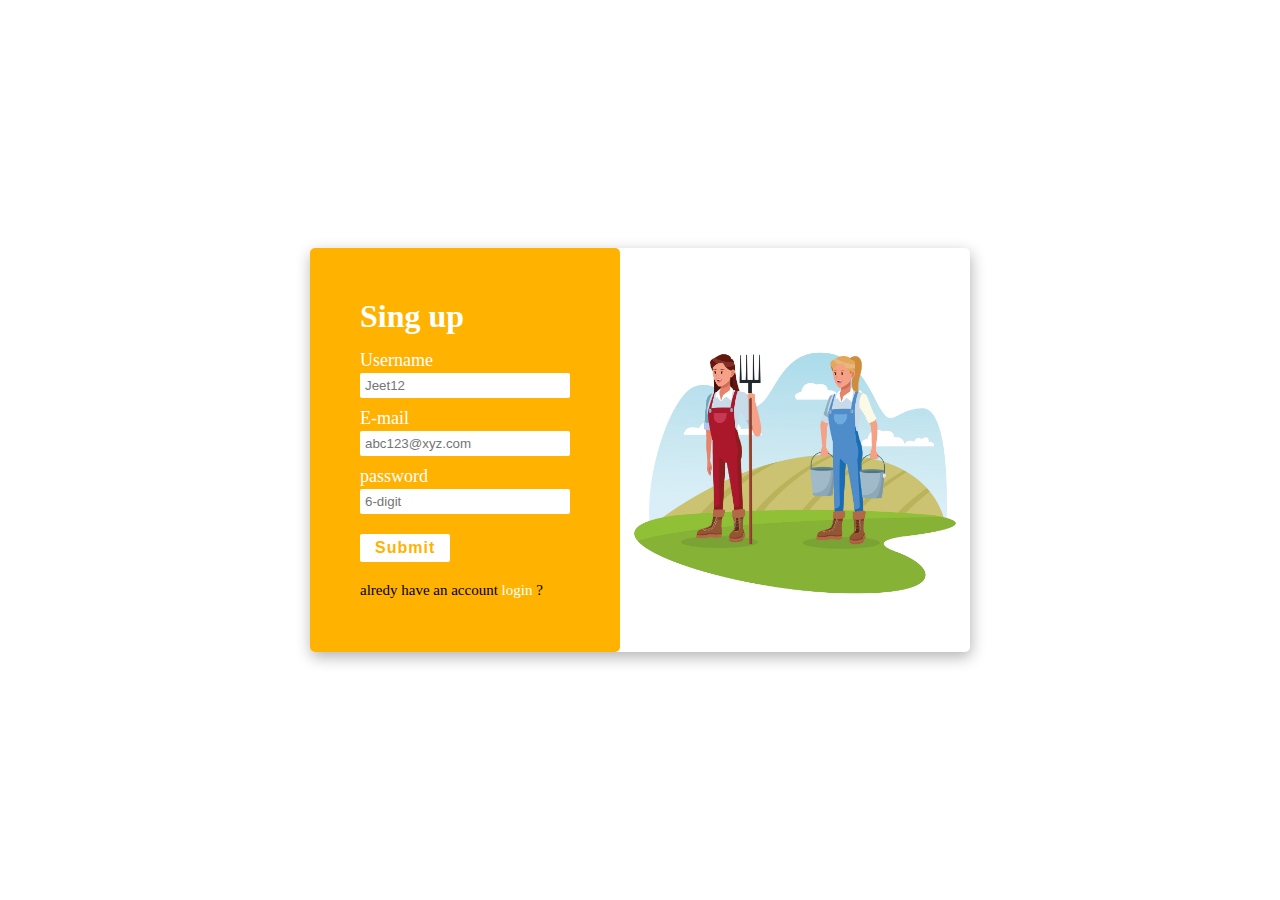
<file: singup.html>
<!DOCTYPE html>
<html lang="en">
<head>
    <meta charset="UTF-8">
    <meta http-equiv="X-UA-Compatible" content="IE=edge">
    <meta name="viewport" content="width=device-width, initial-scale=1.0">
    <link rel="stylesheet" href="login.css">
    <title>Document</title>
</head>
<body>
    

    <div class="container">

        <div class="form">
            <h1>Sing up</h1>
            <form action="" method="post">

                <p>Username</p>
                <input type="text" name="uname" placeholder="Jeet12">
                <p>E-mail</p>
                <input type="email" name="email" placeholder="abc123@xyz.com">
                <p>password</p>
                <input type="password" name="password" placeholder="6-digit">
                <input type="submit" class="but" name="submit">
            </form>

            <p id="mess">alredy have an account <a href="login.html">login</a> ?</p>
        </div>

        <div class="image">
            <img src="image/4794938_51909.jpg" alt="">
        </div>


    </div>

</body>
</html>
</file>
<file: login.css>
*{
        margin: 0;
        padding: 0;
    }

    .container{

        display: flex;
        position: absolute;
        left: 50%;
        top: 50%;
        transform: translate(-50%,-50%);
        box-shadow: 1px 5px 15px rgba(0, 0, 0, 0.3);
        border-radius: 5px;
        
    }
    
    .form{
        padding: 50px;
        background-color:#FFB200;
        border-radius: 5px;

    }

    .form h1{

        color: white;
        margin-bottom: 15px;

    }

    .form p{
        color: white;
        font-size: 18px;
    }

    #mess{
        color: black;
        font-size: 15px;
        padding-top: 20px;
    }

    label{
        display: block;
        font-size: 15px;
        color: red;
        padding-top: 0px;
    }

    a{
        color: white;
        text-decoration: none;
    }

    .form input[type=text],input[type=password],input[type=email] {

        display: block;
        padding: 5px;
        width: 200px;
        margin: 2px 0px 10px 0;
        outline: none;
        border: none;
        border-radius: 2px;


    }



    .but{
        margin-top: 10px;
        padding: 5px 15px;
        color:#FFB200;
        background-color: white;
        outline: none;
        font-size: 1rem;
        border: none;
        font-weight: 800;
        letter-spacing: 1px;
        border-radius: 2px;
        transition: 0.5s;
    }

    .but:hover{
  
        cursor: pointer;
        border-radius: 35px;
    }


    .image img{
        width: 350px;
        padding-top: 50px;
    }

    .is-invalid{
        display:none;
    }
</file>
